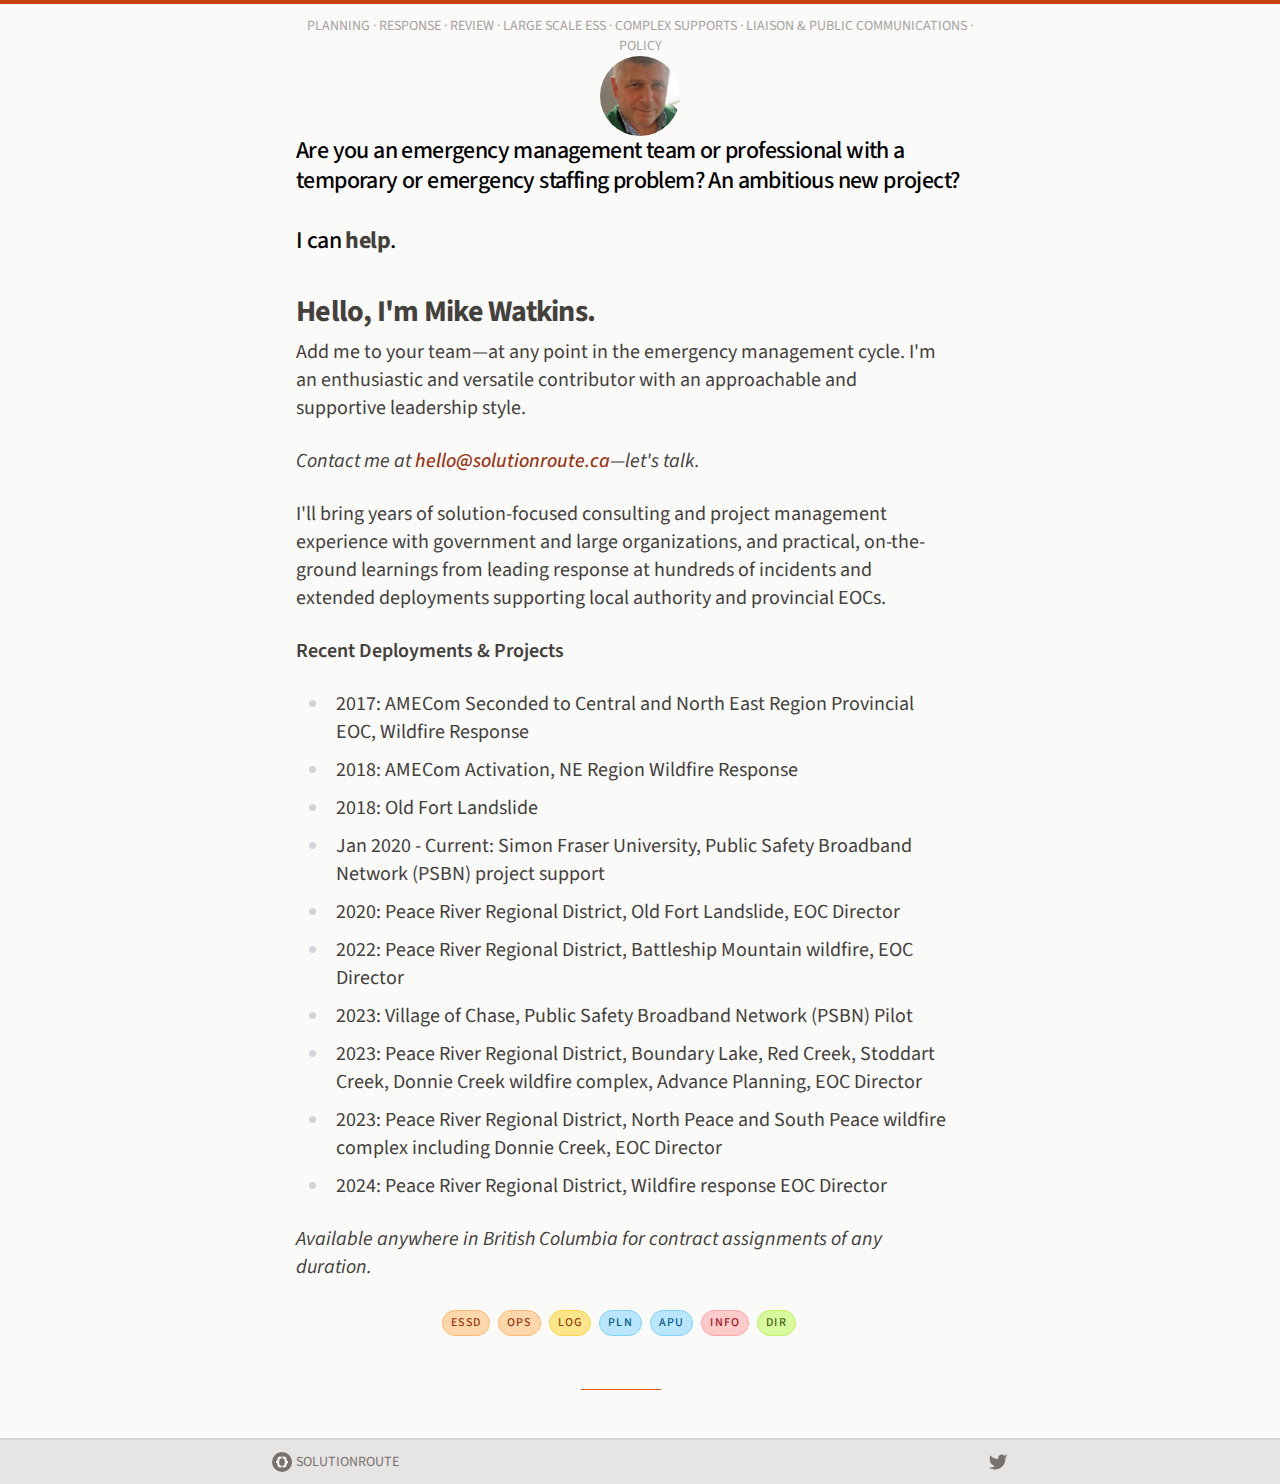
<file: index.html>
<!DOCTYPE html>

<html lang="en">

<head>
    <meta charset="UTF-8">
    <meta http-equiv="X-UA-Compatible" content="IE=edge">
    <meta name="viewport" content="width=device-width, initial-scale=1.0">
    <meta name="cf-2fa-verify" content="btg1748as15968sdfb9">
    <title>Mike Watkins | SOLUTIONROUTE</title>
    <link rel="preconnect" href="https://fonts.googleapis.com">
    <link href="/styles.css?v=12345" rel="stylesheet" />
    <link rel="preconnect" href="https://fonts.gstatic.com" crossorigin>
    <link rel="preload" as="style"
        href="https://fonts.googleapis.com/css2?family=Source%20Sans%20Pro:ital,wght@0,400;0,700;1,400;1,700&family=Source%20Serif%20Pro:ital,wght@0,400;0,700;1,400;1,700&display=swap">
    <link rel="stylesheet" media="print" onload="this.onload=null;this.removeAttribute('media');"
        href="https://fonts.googleapis.com/css2?family=Source%20Sans%20Pro:ital,wght@0,400;0,700;1,400;1,700&family=Source%20Serif%20Pro:ital,wght@0,400;0,700;1,400;1,700&display=swap">
    <noscript>
        <link rel="stylesheet"
            href="https://fonts.googleapis.com/css2?family=Source%20Sans%20Pro:ital,wght@0,400;0,700;1,400;1,700&family=Source%20Serif%20Pro:ital,wght@0,400;0,700;1,400;1,700&display=swap"
            type="text/css">
    </noscript>

</head>

<body class="bg-neutral-200">
    <header class="border-t-2 md:border-t-4 border-primary-700">
    </header>

    <div class="bg-neutral-50">
        <main class="max-w-3xl mx-auto px-2 md:px-4 bg-transparent">
            <section class="overflow-hidden">
                <div class="container px-6 mx-auto">

                    <p class="text-center text-sm uppercase tracking-wide text-neutral-400 mt-3">
                        planning &middot; response &middot; review &middot; large scale ess &middot; complex supports
                        &middot; liaison &amp; public communications &middot; policy
                    </p>
                    <span class="block py-8">
                        <a class="" href="mailto:hello@solutionroute.ca">
                            <img class="w-20 h-20 rounded-full mx-auto" src="/mike-greenvest-thumb.png"
                                alt="Mike Watkins">
                        </a>
                    </span>

                    <h1 class="text-2xl font-medium mb-2 leading-tight tracking-tight">Are you an emergency management
                        team or professional with
                        a temporary or emergency staffing problem? An ambitious new project?<br><br>I can <strong
                            class="text-neutral-700">help</strong>. <br><br></h1>
                    <div class="prose text-xl text-neutral-700">
                        <h2 class="text-2xl mb-2 sm:text-3xl">Hello, I'm Mike Watkins.</h2>
                        <p>
                            Add me to your team&mdash;at any point in the emergency
                            management cycle. I'm an enthusiastic and versatile contributor with an
                            approachable and supportive leadership style.
                        </p>

                        <p class="italic text-xl">Contact me at <a class="text-primary-800"
                                href="mailto:hello@solutionroute.ca">hello@solutionroute.ca</a>&mdash;let's&nbsp;talk.
                        </p>
                        <p>
                            I'll bring years of solution-focused consulting and project management experience with
                            government and large organizations, and practical, on-the-ground learnings from leading
                            response at
                            hundreds of incidents and extended deployments supporting local authority and provincial
                            EOCs.
                        </p>
                        <p><strong>Recent Deployments &amp; Projects</strong>
                        </p>
                        <ul>
                            <li>2017: AMECom Seconded to Central and North East Region Provincial EOC, Wildfire Response</li>
                            <li>2018: AMECom Activation, NE Region Wildfire Response</li>
                            <li>2018: Old Fort Landslide</li>
                            <li>Jan 2020 - Current: Simon Fraser University, Public Safety Broadband Network (PSBN)
                                project support
                            <li>2020: Peace River Regional District, Old Fort Landslide, EOC Director</li>
                            <li>2022: Peace River Regional District, Battleship Mountain wildfire, EOC
                                Director
                            <li>2023: Village of Chase, Public Safety Broadband Network (PSBN) Pilot
                            <li>2023: Peace River Regional District, Boundary Lake, Red Creek, Stoddart Creek,
                                Donnie Creek wildfire complex, Advance Planning, EOC Director
                            <li>2023: Peace River Regional District, North Peace and South Peace wildfire complex
                                including Donnie Creek, EOC Director
                            <li>2024: Peace River Regional District, Wildfire response EOC Director
                        </ul>

                        <p class="italic">Available anywhere in British Columbia for contract assignments of any
                            duration.</p>

                        <p class="text-center">
                            <span class="inline-flex text-xs font-medium uppercase p-1 tracking-widest 
                  rounded-full py-1 px-2
                  mr-1 
                  bg-orange-200 text-orange-800 border border-orange-300">ESSD</span>
                            <span class="inline-flex text-xs font-medium uppercase p-1 tracking-widest 
                  rounded-full py-1 px-2
                  mr-1 
                  bg-orange-200 text-orange-800 border border-orange-300">OPS</span>
                            <span class="inline-flex text-xs font-medium uppercase p-1 tracking-widest 
                  rounded-full py-1 px-2
                  mr-1 
                  bg-amber-200 text-amber-800 border border-amber-300">LOG</span>
                            <span class="inline-flex text-xs font-medium uppercase p-1 tracking-widest 
                  rounded-full py-1 px-2
                  mr-1 
                  bg-blue-200 text-blue-800 border border-blue-300">PLN</span>
                            <span class="inline-flex text-xs font-medium uppercase p-1 tracking-widest 
                  rounded-full py-1 px-2
                  mr-1 
                  bg-blue-200 text-blue-800 border border-blue-300">APU</span>
                            <span class="inline-flex text-xs font-medium uppercase p-1 tracking-widest 
                  rounded-full py-1 px-2
                  mr-1 
                  bg-red-200 text-red-800 border border-red-300">INFO</span>
                            <span class="inline-flex text-xs font-medium uppercase p-1 tracking-widest 
                  rounded-full py-1 px-2
                  mr-1 
                  bg-lime-200 text-lime-800 border border-lime-300">Dir</span>
                        </p>

                        <p class="border-b border-primary-600 w-20 mx-auto my-2">&nbsp;&nbsp;&nbsp;</p>
                    </div>


                </div>
            </section>

        </main>
        <footer class="mt-10 bg-neutral-200 border-t-2 border-neutral-300 ">
            <div class="max-w-3xl mx-auto py-3 px-2 md:px-4">
                <div class="flex items-center sm:flex-row flex-col text-sm text-neutral-500">

                    <a class="flex items-center md:justify-start justify-center" href="https://solutionroute.ca/">

                        <span class="w-5 h-5 text-neutral-50 p-1 bg-neutral-500 rounded-full">

                            <svg xmlns="http://www.w3.org/2000/svg" id="logoImage" aria-labelledby="logoTitle"
                                role="img" fill="currentColor" stroke-width="2.15" stroke="currentColor"
                                viewBox="0 0 24 24">
                                <title id="Title">SOLUTIONROUTE</title>
                                <path
                                    d="M23 10.826v2.349c-1.562 0-3 1.312-3 2.857 0 2.181 1.281 5.968-6 5.968v-2.002c4.917 0 3.966-1.6 3.966-3.967 0-2.094 1.211-3.5 2.278-4.031-1.067-.531-2.278-1.438-2.278-3.312 0-2.372.94-4.692-3.966-4.686v-2.002c7.285 0 6 4.506 6 6.688 0 1.544 1.438 2.138 3 2.138zm-19-2.138c0-2.182-1.285-6.688 6-6.688v2.002c-4.906-.007-3.966 2.313-3.966 4.686 0 1.875-1.211 2.781-2.278 3.312 1.067.531 2.278 1.938 2.278 4.031 0 2.367-.951 3.967 3.966 3.967v2.002c-7.281 0-6-3.787-6-5.969 0-1.545-1.438-2.857-3-2.857v-2.349c1.562.001 3-.593 3-2.137z" />
                            </svg>

                        </span>

                        <span id="logoTitle" class="pl-1">

                            SOLUTIONROUTE

                        </span>
                    </a>

                    <span class="inline-flex mt-3 sm:ml-auto sm:mt-0 space-x-3 justify-center sm:justify-start">

                        <a href="https://twitter.com/solutionroute">
                            <svg fill="currentColor" stroke-linecap="round" stroke-linejoin="round" stroke-width="2"
                                class="w-5 h-5" viewBox="0 0 24 24">
                                <path
                                    d="M23 3a10.9 10.9 0 01-3.14 1.53 4.48 4.48 0 00-7.86 3v1A10.66 10.66 0 013 4s-4 9 5 13a11.64 11.64 0 01-7 2c9 5 20 0 20-11.5a4.5 4.5 0 00-.08-.83A7.72 7.72 0 0023 3z">
                                </path>
                            </svg>
                        </a>


                    </span>
                </div>
            </div>
        </footer>
    </div>
</body>

</html>
</file>
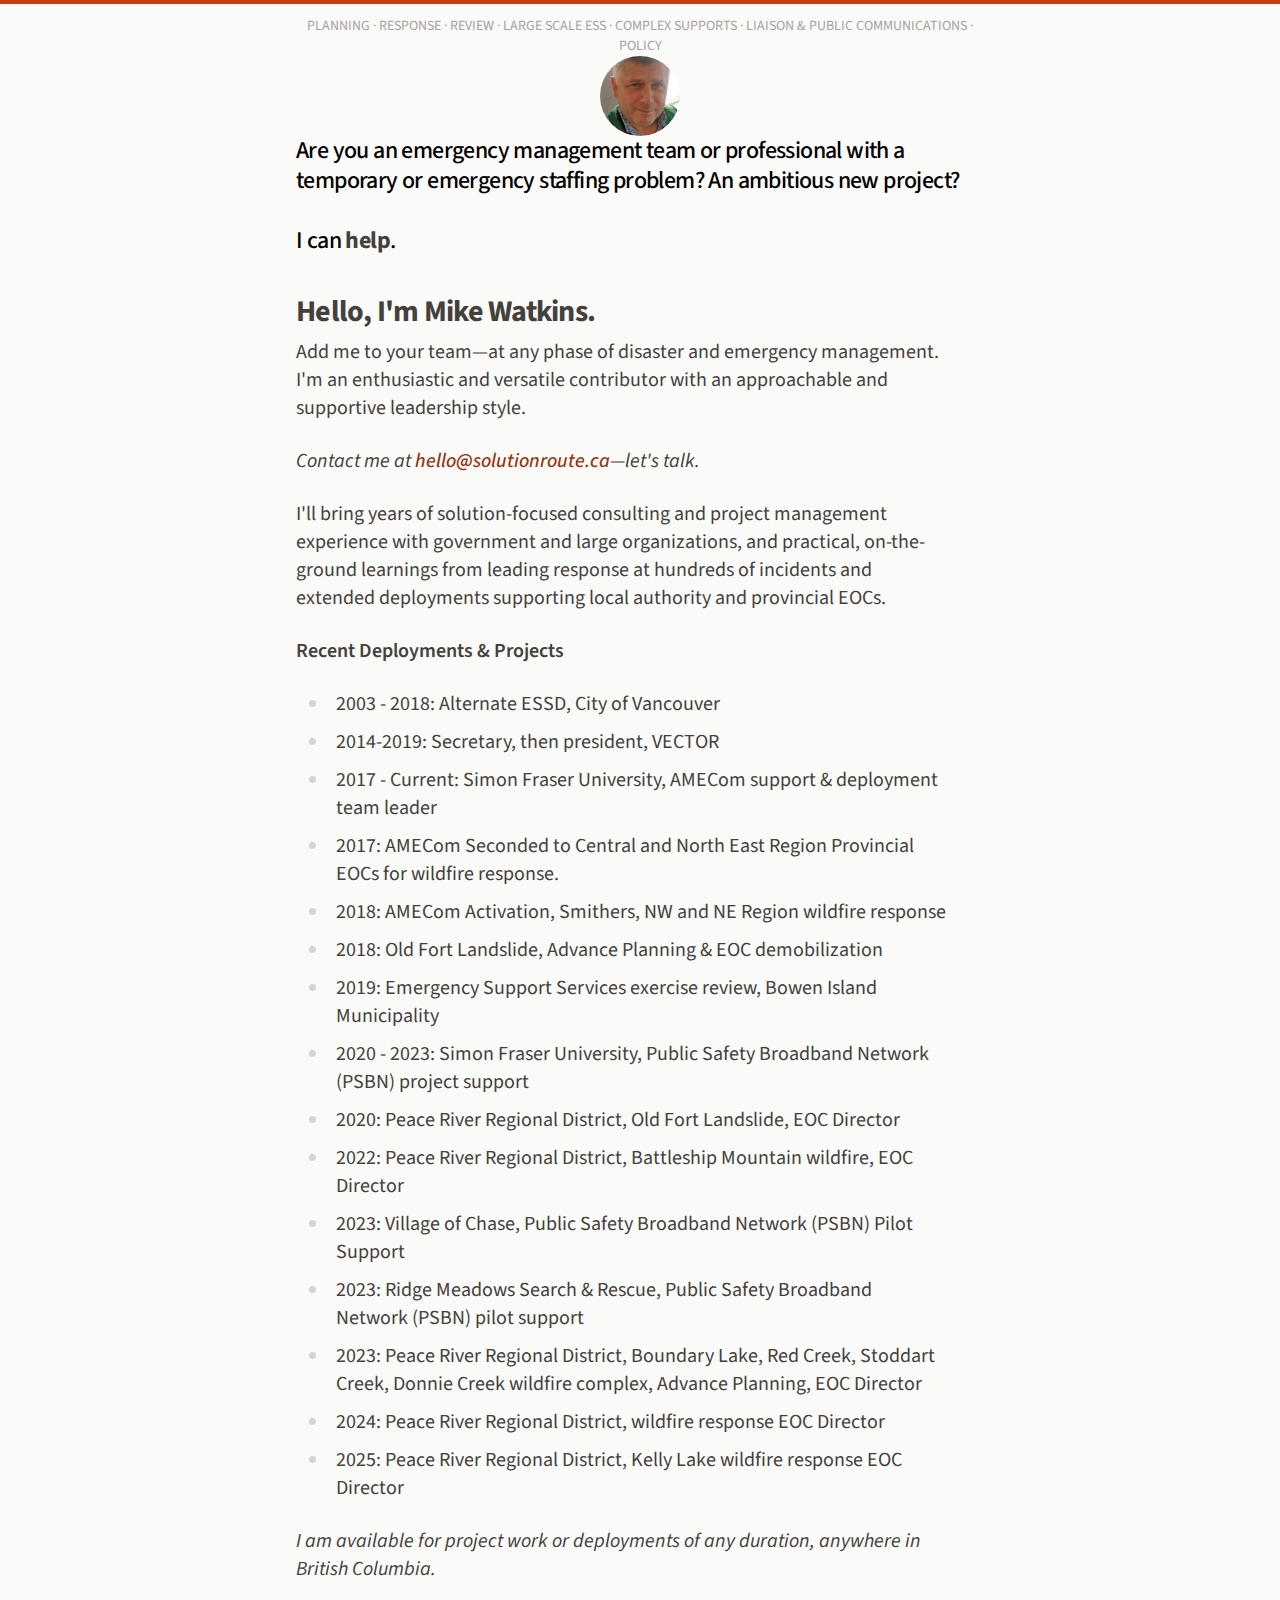
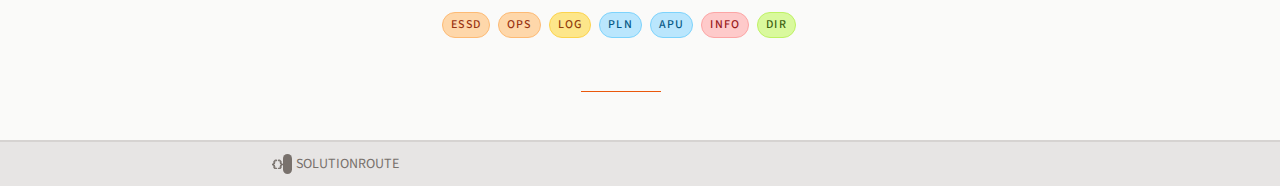
<file: hireme.html>
<!DOCTYPE html>

<html lang="en">

	<head>
		<meta charset="UTF-8">
		<meta http-equiv="X-UA-Compatible" content="IE=edge">
		<meta name="viewport" content="width=device-width, initial-scale=1.0">
		<meta name="cf-2fa-verify" content="btg1748as15968sdfb9">
		<title>Mike Watkins | SOLUTIONROUTE</title>
		<link rel="preconnect" href="https://fonts.googleapis.com">
		<link href="/styles.css?v=12345" rel="stylesheet">
		<link rel="preconnect" href="https://fonts.gstatic.com" crossorigin>
		<link rel="preload" as="style" href="https://fonts.googleapis.com/css2?family=Source%20Sans%20Pro:ital,wght@0,400;0,700;1,400;1,700&family=Source%20Serif%20Pro:ital,wght@0,400;0,700;1,400;1,700&display=swap">
		<link rel="stylesheet" media="print" onload="this.onload=null;this.removeAttribute('media');" href="https://fonts.googleapis.com/css2?family=Source%20Sans%20Pro:ital,wght@0,400;0,700;1,400;1,700&family=Source%20Serif%20Pro:ital,wght@0,400;0,700;1,400;1,700&display=swap">
		<noscript>
			<link rel="stylesheet"
			href="https://fonts.googleapis.com/css2?family=Source%20Sans%20Pro:ital,wght@0,400;0,700;1,400;1,700&family=Source%20Serif%20Pro:ital,wght@0,400;0,700;1,400;1,700&display=swap"
			type="text/css">
		</noscript>
	</head>

	<body class="bg-neutral-200">
		<header class="border-t-2 md:border-t-4 border-primary-700">
		</header>

		<div class="bg-neutral-50">
			<main class="max-w-3xl mx-auto px-2 md:px-4 bg-transparent">
				<section class="overflow-hidden">
					<div class="container px-6 mx-auto">

						<p class="text-center text-sm uppercase tracking-wide text-neutral-400 mt-3">
							planning &middot; response &middot; review &middot; large scale ess &middot; complex supports
							&middot; liaison &amp; public communications &middot; policy
						</p>
						<span class="block py-8">
							<a class="" href="mailto:hello@solutionroute.ca">
								<img class="w-20 h-20 rounded-full mx-auto" src="/mike-greenvest-thumb.png" alt="Mike Watkins">
							</a>
						</span>

						<h1 class="text-2xl font-medium mb-2 leading-tight tracking-tight">Are you an emergency management
							team or professional with
							a temporary or emergency staffing problem? An ambitious new project?<br><br>I can <strong class="text-neutral-700">help</strong>. <br><br></h1>
						<div class="prose text-xl text-neutral-700">
							<h2 class="text-2xl mb-2 sm:text-3xl">Hello, I'm Mike Watkins.</h2>
							<p>
								Add me to your team&mdash;at any phase of disaster and emergency
								management. I'm an enthusiastic and versatile contributor with an
								approachable and supportive leadership style.
							</p>

							<p class="italic text-xl">Contact me at <a class="text-primary-800" href="mailto:hello@solutionroute.ca">hello@solutionroute.ca</a>&mdash;let's&nbsp;talk.</p>
							<p>
								I'll bring years of solution-focused consulting and project
								management experience with government and large organizations,
								and practical, on-the-ground learnings from leading response at
								hundreds of incidents and extended deployments supporting local
								authority and provincial EOCs.
							</p>
							<p><strong>Recent Deployments &amp; Projects</strong></p>
							<ul>
								<li>2003 - 2018: Alternate ESSD, City of Vancouver</li>
								<li>2014-2019: Secretary, then president, VECTOR</li>
								<li>2017 - Current: Simon Fraser University, AMECom support & deployment team leader</li>
								<li>2017: AMECom Seconded to Central and North East Region Provincial EOCs for wildfire response.</li>
								<li>2018: AMECom Activation, Smithers, NW and NE Region wildfire response</li>
								<li>2018: Old Fort Landslide, Advance Planning & EOC demobilization</li>
								<li>2019: Emergency Support Services exercise review, Bowen Island Municipality</li>
								<li>2020 - 2023: Simon Fraser University, Public Safety Broadband Network (PSBN) project support</li>
								<li>2020: Peace River Regional District, Old Fort Landslide, EOC Director</li>
								<li>2022: Peace River Regional District, Battleship Mountain wildfire, EOC Director</li>
								<li>2023: Village of Chase, Public Safety Broadband Network (PSBN) Pilot Support</li>
								<li>2023: Ridge Meadows Search & Rescue, Public Safety Broadband Network (PSBN) pilot support</li>
								<li>2023: Peace River Regional District, Boundary Lake, Red Creek, Stoddart Creek, Donnie Creek wildfire
									complex, Advance Planning, EOC Director</li>
								<li>2024: Peace River Regional District, wildfire response EOC Director</li>
								<li>2025: Peace River Regional District, Kelly Lake wildfire response EOC Director</li>
							</ul>

							<p class="italic">I am available for project work or deployments of any duration, anywhere in British Columbia.</p>

							<p class="text-center">
								<span class="inline-flex text-xs font-medium uppercase p-1 tracking-widest 
                  rounded-full py-1 px-2
                  mr-1 
                  bg-orange-200 text-orange-800 border border-orange-300">ESSD</span>
								<span class="inline-flex text-xs font-medium uppercase p-1 tracking-widest 
                  rounded-full py-1 px-2
                  mr-1 
                  bg-orange-200 text-orange-800 border border-orange-300">OPS</span>
								<span class="inline-flex text-xs font-medium uppercase p-1 tracking-widest 
                  rounded-full py-1 px-2
                  mr-1 
                  bg-amber-200 text-amber-800 border border-amber-300">LOG</span>
								<span class="inline-flex text-xs font-medium uppercase p-1 tracking-widest 
                  rounded-full py-1 px-2
                  mr-1 
                  bg-blue-200 text-blue-800 border border-blue-300">PLN</span>
								<span class="inline-flex text-xs font-medium uppercase p-1 tracking-widest 
                  rounded-full py-1 px-2
                  mr-1 
                  bg-blue-200 text-blue-800 border border-blue-300">APU</span>
								<span class="inline-flex text-xs font-medium uppercase p-1 tracking-widest 
                  rounded-full py-1 px-2
                  mr-1 
                  bg-red-200 text-red-800 border border-red-300">INFO</span>
								<span class="inline-flex text-xs font-medium uppercase p-1 tracking-widest 
                  rounded-full py-1 px-2
                  mr-1 
                  bg-lime-200 text-lime-800 border border-lime-300">Dir</span>
							</p>

							<p class="border-b border-primary-600 w-20 mx-auto my-2">&nbsp;&nbsp;&nbsp;</p>
						</div>
					</div>
				</section>
			</main>
			<footer class="mt-10 bg-neutral-200 border-t-2 border-neutral-300 ">
				<div class="max-w-3xl mx-auto py-3 px-2 md:px-4">
					<div class="flex items-center sm:flex-row flex-col text-sm text-neutral-500">

						<a class="flex items-center md:justify-start justify-center" href="https://solutionroute.ca/">

							<svg xmlns="http://www.w3.org/2000/svg" id="logoImage" aria-labelledby="logoTitle" role="img" fill="currentColor" stroke-width="2.15" stroke="currentColor" viewBox="0 0 24 24">
								<title id="Title">SOLUTIONROUTE</title>
								<path d="M23 10.826v2.349c-1.562 0-3 1.312-3 2.857 0 2.181 1.281 5.968-6 5.968v-2.002c4.917 0 3.966-1.6 3.966-3.967 0-2.094 1.211-3.5 2.278-4.031-1.067-.531-2.278-1.438-2.278-3.312 0-2.372.94-4.692-3.966-4.686v-2.002c7.285 0 6 4.506 6 6.688 0 1.544 1.438 2.138 3 2.138zm-19-2.138c0-2.182-1.285-6.688 6-6.688v2.002c-4.906-.007-3.966 2.313-3.966 4.686 0 1.875-1.211 2.781-2.278 3.312 1.067.531 2.278 1.938 2.278 4.031 0 2.367-.951 3.967 3.966 3.967v2.002c-7.281 0-6-3.787-6-5.969 0-1.545-1.438-2.857-3-2.857v-2.349c1.562.001 3-.593 3-2.137z"/>
							</svg>

							<span class="w-5 h-5 text-neutral-50 p-1 bg-neutral-500 rounded-full">
							</span>

							<span id="logoTitle" class="pl-1">

								SOLUTIONROUTE
							</span>
						</a>

						<span class="inline-flex mt-3 sm:ml-auto sm:mt-0 space-x-3 justify-center sm:justify-start">
						</span>
					</div>
				</div>
			</footer>
		</div>
	</body>
</html>
</file>
<file: styles.css>
*,::before,::after{box-sizing:border-box;border-width:0;border-style:solid;border-color:initial}::before,::after{--tw-content:''}html{line-height:1.5;-webkit-text-size-adjust:100%;-moz-tab-size:4;tab-size:4;font-family:source sans pro,ui-sans-serif,system-ui,-apple-system,BlinkMacSystemFont,segoe ui,Roboto,helvetica neue,Arial,noto sans,sans-serif,apple color emoji,segoe ui emoji,segoe ui symbol,noto color emoji}body{margin:0;line-height:inherit}hr{height:0;color:inherit;border-top-width:1px}abbr[title]{text-decoration:underline dotted}h1,h2,h3,h4,h5,h6{font-size:inherit;font-weight:inherit}a{color:inherit;text-decoration:inherit}b,strong{font-weight:bolder}code,kbd,samp,pre{font-family:ui-monospace,SFMono-Regular,Menlo,Monaco,Consolas,liberation mono,courier new,monospace;font-size:1em}small{font-size:80%}sub,sup{font-size:75%;line-height:0;position:relative;vertical-align:baseline}sub{bottom:-.25em}sup{top:-.5em}table{text-indent:0;border-color:inherit;border-collapse:collapse}button,input,optgroup,select,textarea{font-family:inherit;font-size:100%;line-height:inherit;color:inherit;margin:0;padding:0}button,select{text-transform:none}button,[type=button],[type=reset],[type=submit]{-webkit-appearance:button;background-color:transparent;background-image:none}:-moz-focusring{outline:auto}:-moz-ui-invalid{box-shadow:none}progress{vertical-align:baseline}::-webkit-inner-spin-button,::-webkit-outer-spin-button{height:auto}[type=search]{-webkit-appearance:textfield;outline-offset:-2px}::-webkit-search-decoration{-webkit-appearance:none}::-webkit-file-upload-button{-webkit-appearance:button;font:inherit}summary{display:list-item}blockquote,dl,dd,h1,h2,h3,h4,h5,h6,hr,figure,p,pre{margin:0}fieldset{margin:0;padding:0}legend{padding:0}ol,ul{list-style:none;margin:0;padding:0}textarea{resize:vertical}input::placeholder,textarea::placeholder{opacity:1;color:#f87171}button,[role=button]{cursor:pointer}:disabled{cursor:default}img,svg,video,canvas,audio,iframe,embed,object{display:block;vertical-align:middle}img,video{max-width:100%;height:auto}[hidden]{display:none}.border-0,.border,.border-b,.border-b-2,.border-r-2,.border-t-2,.md\:border-t-4{--tw-border-opacity:1;border-color:rgb(254 202 202/var(--tw-border-opacity))}.shadow-md,.md\:shadow-none{--tw-ring-offset-shadow:0 0 #0000;--tw-ring-shadow:0 0 #0000;--tw-shadow:0 0 #0000;--tw-shadow-colored:0 0 #0000}.container{width:100%}@media(min-width:640px){.container{max-width:640px}}@media(min-width:768px){.container{max-width:768px}}@media(min-width:1024px){.container{max-width:1024px}}@media(min-width:1280px){.container{max-width:1280px}}@media(min-width:1536px){.container{max-width:1536px}}.prose{color:var(--tw-prose-body);max-width:65ch}.prose :where([class~=lead]):not(:where([class~=not-prose] *)){color:var(--tw-prose-lead);font-size:1.25em;line-height:1.6;margin-top:1.2em;margin-bottom:1.2em}.prose :where(a):not(:where([class~=not-prose] *)){color:var(--tw-prose-links);text-decoration:underline;font-weight:500}.prose :where(strong):not(:where([class~=not-prose] *)){color:var(--tw-prose-bold);font-weight:600}.prose :where(ol):not(:where([class~=not-prose] *)){list-style-type:decimal;padding-left:1.625em}.prose :where(ol[type=A]):not(:where([class~=not-prose] *)){list-style-type:upper-alpha}.prose :where(ol[type=a]):not(:where([class~=not-prose] *)){list-style-type:lower-alpha}.prose :where(ol[type=As]):not(:where([class~=not-prose] *)){list-style-type:upper-alpha}.prose :where(ol[type=as]):not(:where([class~=not-prose] *)){list-style-type:lower-alpha}.prose :where(ol[type=I]):not(:where([class~=not-prose] *)){list-style-type:upper-roman}.prose :where(ol[type=i]):not(:where([class~=not-prose] *)){list-style-type:lower-roman}.prose :where(ol[type=Is]):not(:where([class~=not-prose] *)){list-style-type:upper-roman}.prose :where(ol[type=is]):not(:where([class~=not-prose] *)){list-style-type:lower-roman}.prose :where(ol[type="1"]):not(:where([class~=not-prose] *)){list-style-type:decimal}.prose :where(ul):not(:where([class~=not-prose] *)){list-style-type:disc;padding-left:1.625em}.prose :where(ol>li):not(:where([class~=not-prose] *))::marker{font-weight:400;color:var(--tw-prose-counters)}.prose :where(ul>li):not(:where([class~=not-prose] *))::marker{color:var(--tw-prose-bullets)}.prose :where(hr):not(:where([class~=not-prose] *)){border-color:var(--tw-prose-hr);border-top-width:1px;margin-top:3em;margin-bottom:3em}.prose :where(blockquote):not(:where([class~=not-prose] *)){font-weight:500;font-style:italic;color:var(--tw-prose-quotes);border-left-width:.25rem;border-left-color:var(--tw-prose-quote-borders);quotes:"\201C""\201D""\2018""\2019";margin-top:1.6em;margin-bottom:1.6em;padding-left:1em}.prose :where(blockquote p:first-of-type):not(:where([class~=not-prose] *))::before{content:open-quote}.prose :where(blockquote p:last-of-type):not(:where([class~=not-prose] *))::after{content:close-quote}.prose :where(h1):not(:where([class~=not-prose] *)){color:var(--tw-prose-headings);font-weight:800;font-size:2.25em;margin-top:0;margin-bottom:.8888889em;line-height:1.1111111}.prose :where(h1 strong):not(:where([class~=not-prose] *)){font-weight:900}.prose :where(h2):not(:where([class~=not-prose] *)){color:var(--tw-prose-headings);font-weight:700;font-size:1.5em;margin-top:2em;margin-bottom:1em;line-height:1.3333333}.prose :where(h2 strong):not(:where([class~=not-prose] *)){font-weight:800}.prose :where(h3):not(:where([class~=not-prose] *)){color:var(--tw-prose-headings);font-weight:600;font-size:1.25em;margin-top:1.6em;margin-bottom:.6em;line-height:1.6}.prose :where(h3 strong):not(:where([class~=not-prose] *)){font-weight:700}.prose :where(h4):not(:where([class~=not-prose] *)){color:var(--tw-prose-headings);font-weight:600;margin-top:1.5em;margin-bottom:.5em;line-height:1.5}.prose :where(h4 strong):not(:where([class~=not-prose] *)){font-weight:700}.prose :where(figure>*):not(:where([class~=not-prose] *)){margin-top:0;margin-bottom:0}.prose :where(figcaption):not(:where([class~=not-prose] *)){color:var(--tw-prose-captions);font-size:.875em;line-height:1.4285714;margin-top:.8571429em}.prose :where(code):not(:where([class~=not-prose] *)){color:var(--tw-prose-code);font-weight:600;font-size:.875em}.prose :where(code):not(:where([class~=not-prose] *))::before{content:"`"}.prose :where(code):not(:where([class~=not-prose] *))::after{content:"`"}.prose :where(a code):not(:where([class~=not-prose] *)){color:var(--tw-prose-links)}.prose :where(pre):not(:where([class~=not-prose] *)){color:var(--tw-prose-pre-code);background-color:var(--tw-prose-pre-bg);overflow-x:auto;font-weight:400;font-size:.875em;line-height:1.7142857;margin-top:1.7142857em;margin-bottom:1.7142857em;border-radius:.375rem;padding-top:.8571429em;padding-right:1.1428571em;padding-bottom:.8571429em;padding-left:1.1428571em}.prose :where(pre code):not(:where([class~=not-prose] *)){background-color:transparent;border-width:0;border-radius:0;padding:0;font-weight:inherit;color:inherit;font-size:inherit;font-family:inherit;line-height:inherit}.prose :where(pre code):not(:where([class~=not-prose] *))::before{content:none}.prose :where(pre code):not(:where([class~=not-prose] *))::after{content:none}.prose :where(table):not(:where([class~=not-prose] *)){width:100%;table-layout:auto;text-align:left;margin-top:2em;margin-bottom:2em;font-size:.875em;line-height:1.7142857}.prose :where(thead):not(:where([class~=not-prose] *)){border-bottom-width:1px;border-bottom-color:var(--tw-prose-th-borders)}.prose :where(thead th):not(:where([class~=not-prose] *)){color:var(--tw-prose-headings);font-weight:600;vertical-align:bottom;padding-right:.5714286em;padding-bottom:.5714286em;padding-left:.5714286em}.prose :where(tbody tr):not(:where([class~=not-prose] *)){border-bottom-width:1px;border-bottom-color:var(--tw-prose-td-borders)}.prose :where(tbody tr:last-child):not(:where([class~=not-prose] *)){border-bottom-width:0}.prose :where(tbody td):not(:where([class~=not-prose] *)){vertical-align:baseline;padding-top:.5714286em;padding-right:.5714286em;padding-bottom:.5714286em;padding-left:.5714286em}.prose{--tw-prose-body:#374151;--tw-prose-headings:#111827;--tw-prose-lead:#4b5563;--tw-prose-links:#111827;--tw-prose-bold:#111827;--tw-prose-counters:#6b7280;--tw-prose-bullets:#d1d5db;--tw-prose-hr:#e5e7eb;--tw-prose-quotes:#111827;--tw-prose-quote-borders:#e5e7eb;--tw-prose-captions:#6b7280;--tw-prose-code:#111827;--tw-prose-pre-code:#e5e7eb;--tw-prose-pre-bg:#1f2937;--tw-prose-th-borders:#d1d5db;--tw-prose-td-borders:#e5e7eb;--tw-prose-invert-body:#d1d5db;--tw-prose-invert-headings:#fff;--tw-prose-invert-lead:#9ca3af;--tw-prose-invert-links:#fff;--tw-prose-invert-bold:#fff;--tw-prose-invert-counters:#9ca3af;--tw-prose-invert-bullets:#4b5563;--tw-prose-invert-hr:#374151;--tw-prose-invert-quotes:#f3f4f6;--tw-prose-invert-quote-borders:#374151;--tw-prose-invert-captions:#9ca3af;--tw-prose-invert-code:#fff;--tw-prose-invert-pre-code:#d1d5db;--tw-prose-invert-pre-bg:rgb(0 0 0 / 50%);--tw-prose-invert-th-borders:#4b5563;--tw-prose-invert-td-borders:#374151;font-size:1rem;line-height:1.75}.prose :where(p):not(:where([class~=not-prose] *)){margin-top:1.25em;margin-bottom:1.25em}.prose :where(img):not(:where([class~=not-prose] *)){margin-top:2em;margin-bottom:2em}.prose :where(video):not(:where([class~=not-prose] *)){margin-top:2em;margin-bottom:2em}.prose :where(figure):not(:where([class~=not-prose] *)){margin-top:2em;margin-bottom:2em}.prose :where(h2 code):not(:where([class~=not-prose] *)){font-size:.875em}.prose :where(h3 code):not(:where([class~=not-prose] *)){font-size:.9em}.prose :where(li):not(:where([class~=not-prose] *)){margin-top:.5em;margin-bottom:.5em}.prose :where(ol>li):not(:where([class~=not-prose] *)){padding-left:.375em}.prose :where(ul>li):not(:where([class~=not-prose] *)){padding-left:.375em}.prose>:where(ul>li p):not(:where([class~=not-prose] *)){margin-top:.75em;margin-bottom:.75em}.prose>:where(ul>li>*:first-child):not(:where([class~=not-prose] *)){margin-top:1.25em}.prose>:where(ul>li>*:last-child):not(:where([class~=not-prose] *)){margin-bottom:1.25em}.prose>:where(ol>li>*:first-child):not(:where([class~=not-prose] *)){margin-top:1.25em}.prose>:where(ol>li>*:last-child):not(:where([class~=not-prose] *)){margin-bottom:1.25em}.prose :where(ul ul,ul ol,ol ul,ol ol):not(:where([class~=not-prose] *)){margin-top:.75em;margin-bottom:.75em}.prose :where(hr+*):not(:where([class~=not-prose] *)){margin-top:0}.prose :where(h2+*):not(:where([class~=not-prose] *)){margin-top:0}.prose :where(h3+*):not(:where([class~=not-prose] *)){margin-top:0}.prose :where(h4+*):not(:where([class~=not-prose] *)){margin-top:0}.prose :where(thead th:first-child):not(:where([class~=not-prose] *)){padding-left:0}.prose :where(thead th:last-child):not(:where([class~=not-prose] *)){padding-right:0}.prose :where(tbody td:first-child):not(:where([class~=not-prose] *)){padding-left:0}.prose :where(tbody td:last-child):not(:where([class~=not-prose] *)){padding-right:0}.prose>:where(:first-child):not(:where([class~=not-prose] *)){margin-top:0}.prose>:where(:last-child):not(:where([class~=not-prose] *)){margin-bottom:0}.prose-lg{font-size:1.125rem;line-height:1.7777778}.prose-lg :where(p):not(:where([class~=not-prose] *)){margin-top:1.3333333em;margin-bottom:1.3333333em}.prose-lg :where([class~=lead]):not(:where([class~=not-prose] *)){font-size:1.2222222em;line-height:1.4545455;margin-top:1.0909091em;margin-bottom:1.0909091em}.prose-lg :where(blockquote):not(:where([class~=not-prose] *)){margin-top:1.6666667em;margin-bottom:1.6666667em;padding-left:1em}.prose-lg :where(h1):not(:where([class~=not-prose] *)){font-size:2.6666667em;margin-top:0;margin-bottom:.8333333em;line-height:1}.prose-lg :where(h2):not(:where([class~=not-prose] *)){font-size:1.6666667em;margin-top:1.8666667em;margin-bottom:1.0666667em;line-height:1.3333333}.prose-lg :where(h3):not(:where([class~=not-prose] *)){font-size:1.3333333em;margin-top:1.6666667em;margin-bottom:.6666667em;line-height:1.5}.prose-lg :where(h4):not(:where([class~=not-prose] *)){margin-top:1.7777778em;margin-bottom:.4444444em;line-height:1.5555556}.prose-lg :where(img):not(:where([class~=not-prose] *)){margin-top:1.7777778em;margin-bottom:1.7777778em}.prose-lg :where(video):not(:where([class~=not-prose] *)){margin-top:1.7777778em;margin-bottom:1.7777778em}.prose-lg :where(figure):not(:where([class~=not-prose] *)){margin-top:1.7777778em;margin-bottom:1.7777778em}.prose-lg :where(figure>*):not(:where([class~=not-prose] *)){margin-top:0;margin-bottom:0}.prose-lg :where(figcaption):not(:where([class~=not-prose] *)){font-size:.8888889em;line-height:1.5;margin-top:1em}.prose-lg :where(code):not(:where([class~=not-prose] *)){font-size:.8888889em}.prose-lg :where(h2 code):not(:where([class~=not-prose] *)){font-size:.8666667em}.prose-lg :where(h3 code):not(:where([class~=not-prose] *)){font-size:.875em}.prose-lg :where(pre):not(:where([class~=not-prose] *)){font-size:.8888889em;line-height:1.75;margin-top:2em;margin-bottom:2em;border-radius:.375rem;padding-top:1em;padding-right:1.5em;padding-bottom:1em;padding-left:1.5em}.prose-lg :where(ol):not(:where([class~=not-prose] *)){padding-left:1.5555556em}.prose-lg :where(ul):not(:where([class~=not-prose] *)){padding-left:1.5555556em}.prose-lg :where(li):not(:where([class~=not-prose] *)){margin-top:.6666667em;margin-bottom:.6666667em}.prose-lg :where(ol>li):not(:where([class~=not-prose] *)){padding-left:.4444444em}.prose-lg :where(ul>li):not(:where([class~=not-prose] *)){padding-left:.4444444em}.prose-lg>:where(ul>li p):not(:where([class~=not-prose] *)){margin-top:.8888889em;margin-bottom:.8888889em}.prose-lg>:where(ul>li>*:first-child):not(:where([class~=not-prose] *)){margin-top:1.3333333em}.prose-lg>:where(ul>li>*:last-child):not(:where([class~=not-prose] *)){margin-bottom:1.3333333em}.prose-lg>:where(ol>li>*:first-child):not(:where([class~=not-prose] *)){margin-top:1.3333333em}.prose-lg>:where(ol>li>*:last-child):not(:where([class~=not-prose] *)){margin-bottom:1.3333333em}.prose-lg :where(ul ul,ul ol,ol ul,ol ol):not(:where([class~=not-prose] *)){margin-top:.8888889em;margin-bottom:.8888889em}.prose-lg :where(hr):not(:where([class~=not-prose] *)){margin-top:3.1111111em;margin-bottom:3.1111111em}.prose-lg :where(hr+*):not(:where([class~=not-prose] *)){margin-top:0}.prose-lg :where(h2+*):not(:where([class~=not-prose] *)){margin-top:0}.prose-lg :where(h3+*):not(:where([class~=not-prose] *)){margin-top:0}.prose-lg :where(h4+*):not(:where([class~=not-prose] *)){margin-top:0}.prose-lg :where(table):not(:where([class~=not-prose] *)){font-size:.8888889em;line-height:1.5}.prose-lg :where(thead th):not(:where([class~=not-prose] *)){padding-right:.75em;padding-bottom:.75em;padding-left:.75em}.prose-lg :where(thead th:first-child):not(:where([class~=not-prose] *)){padding-left:0}.prose-lg :where(thead th:last-child):not(:where([class~=not-prose] *)){padding-right:0}.prose-lg :where(tbody td):not(:where([class~=not-prose] *)){padding-top:.75em;padding-right:.75em;padding-bottom:.75em;padding-left:.75em}.prose-lg :where(tbody td:first-child):not(:where([class~=not-prose] *)){padding-left:0}.prose-lg :where(tbody td:last-child):not(:where([class~=not-prose] *)){padding-right:0}.prose-lg>:where(:first-child):not(:where([class~=not-prose] *)){margin-top:0}.prose-lg>:where(:last-child):not(:where([class~=not-prose] *)){margin-bottom:0}.prose-yellow{--tw-prose-links:#ca8a04;--tw-prose-invert-links:#eab308}.fixed{position:fixed!important}.-top-12{top:-3rem!important}.left-1\/2{left:50%!important}.z-50{z-index:50!important}.-m-12{margin:-3rem!important}.mx-auto{margin-left:auto!important;margin-right:auto!important}.my-2{margin-top:.5rem!important;margin-bottom:.5rem!important}.my-3{margin-top:.75rem!important;margin-bottom:.75rem!important}.-mx-2{margin-left:-.5rem!important;margin-right:-.5rem!important}.mt-10{margin-top:2.5rem!important}.mb-2{margin-bottom:.5rem!important}.mr-1{margin-right:.25rem!important}.mt-4{margin-top:1rem!important}.mb-4{margin-bottom:1rem!important}.mb-8{margin-bottom:2rem!important}.mt-auto{margin-top:auto!important}.ml-2{margin-left:.5rem!important}.mr-3{margin-right:.75rem!important}.ml-auto{margin-left:auto!important}.mt-0\.5{margin-top:.125rem!important}.mt-0{margin-top:0!important}.mb-10{margin-bottom:2.5rem!important}.-ml-2{margin-left:-.5rem!important}.mt-1{margin-top:.25rem!important}.mt-12{margin-top:3rem!important}.mr-8{margin-right:2rem!important}.mt-3{margin-top:.75rem!important}.ml-1{margin-left:.25rem!important}.block{display:block!important}.inline-block{display:inline-block!important}.flex{display:flex!important}.inline-flex{display:inline-flex!important}.hidden{display:none!important}.h-20{height:5rem!important}.h-4{height:1rem!important}.h-12{height:3rem!important}.h-screen{height:100vh!important}.h-8{height:2rem!important}.h-5{height:1.25rem!important}.min-h-screen{min-height:100vh!important}.w-20{width:5rem!important}.w-full{width:100%!important}.w-4{width:1rem!important}.w-12{width:3rem!important}.w-screen{width:100vw!important}.w-8{width:2rem!important}.w-5{width:1.25rem!important}.w-6{width:1.5rem!important}.max-w-3xl{max-width:48rem!important}.max-w-none{max-width:none!important}.flex-shrink-0{flex-shrink:0!important}.flex-grow{flex-grow:1!important}.flex-col{flex-direction:column!important}.flex-wrap{flex-wrap:wrap!important}.items-start{align-items:flex-start!important}.items-center{align-items:center!important}.justify-center{justify-content:center!important}.justify-between{justify-content:space-between!important}.space-x-3>:not([hidden])~:not([hidden]){--tw-space-x-reverse:0 !important;margin-right:calc(.75rem * var(--tw-space-x-reverse))!important;margin-left:calc(.75rem * calc(1 - var(--tw-space-x-reverse)))!important}.overflow-hidden{overflow:hidden!important}.rounded{border-radius:.25rem!important}.rounded-full{border-radius:9999px!important}.border-0{border-width:0!important}.border{border-width:1px!important}.border-b{border-bottom-width:1px!important}.border-b-2{border-bottom-width:2px!important}.border-r-2{border-right-width:2px!important}.border-t-2{border-top-width:2px!important}.border-orange-300{--tw-border-opacity:1 !important;border-color:rgb(253 186 116/var(--tw-border-opacity))!important}.border-amber-300{--tw-border-opacity:1 !important;border-color:rgb(252 211 77/var(--tw-border-opacity))!important}.border-blue-300{--tw-border-opacity:1 !important;border-color:rgb(125 211 252/var(--tw-border-opacity))!important}.border-red-300{--tw-border-opacity:1 !important;border-color:rgb(252 165 165/var(--tw-border-opacity))!important}.border-lime-300{--tw-border-opacity:1 !important;border-color:rgb(190 242 100/var(--tw-border-opacity))!important}.border-primary-600{--tw-border-opacity:1 !important;border-color:rgb(234 88 12/var(--tw-border-opacity))!important}.border-gray-100{--tw-border-opacity:1 !important;border-color:rgb(254 226 226/var(--tw-border-opacity))!important}.border-gray-200{--tw-border-opacity:1 !important;border-color:rgb(254 202 202/var(--tw-border-opacity))!important}.border-primary-700{--tw-border-opacity:1 !important;border-color:rgb(194 65 12/var(--tw-border-opacity))!important}.border-neutral-300{--tw-border-opacity:1 !important;border-color:rgb(214 211 209/var(--tw-border-opacity))!important}.border-secondary-300{--tw-border-opacity:1 !important;border-color:rgb(190 242 100/var(--tw-border-opacity))!important}.bg-primary-500{--tw-bg-opacity:1 !important;background-color:rgb(249 115 22/var(--tw-bg-opacity))!important}.bg-orange-200{--tw-bg-opacity:1 !important;background-color:rgb(254 215 170/var(--tw-bg-opacity))!important}.bg-amber-200{--tw-bg-opacity:1 !important;background-color:rgb(253 230 138/var(--tw-bg-opacity))!important}.bg-blue-200{--tw-bg-opacity:1 !important;background-color:rgb(186 230 253/var(--tw-bg-opacity))!important}.bg-red-200{--tw-bg-opacity:1 !important;background-color:rgb(254 202 202/var(--tw-bg-opacity))!important}.bg-lime-200{--tw-bg-opacity:1 !important;background-color:rgb(217 249 157/var(--tw-bg-opacity))!important}.bg-secondary-700{--tw-bg-opacity:1 !important;background-color:rgb(77 124 15/var(--tw-bg-opacity))!important}.bg-red-100{--tw-bg-opacity:1 !important;background-color:rgb(254 226 226/var(--tw-bg-opacity))!important}.bg-green-100{--tw-bg-opacity:1 !important;background-color:rgb(236 252 203/var(--tw-bg-opacity))!important}.bg-blue-100{--tw-bg-opacity:1 !important;background-color:rgb(224 242 254/var(--tw-bg-opacity))!important}.bg-neutral-200{--tw-bg-opacity:1 !important;background-color:rgb(231 229 228/var(--tw-bg-opacity))!important}.bg-neutral-50{--tw-bg-opacity:1 !important;background-color:rgb(250 250 249/var(--tw-bg-opacity))!important}.bg-transparent{background-color:transparent!important}.bg-secondary-100{--tw-bg-opacity:1 !important;background-color:rgb(236 252 203/var(--tw-bg-opacity))!important}.bg-gray-200{--tw-bg-opacity:1 !important;background-color:rgb(254 202 202/var(--tw-bg-opacity))!important}.bg-neutral-500{--tw-bg-opacity:1 !important;background-color:rgb(120 113 108/var(--tw-bg-opacity))!important}.bg-primary-700{--tw-bg-opacity:1 !important;background-color:rgb(194 65 12/var(--tw-bg-opacity))!important}.object-cover{object-fit:cover!important}.object-center{object-position:center!important}.p-1{padding:.25rem!important}.p-12{padding:3rem!important}.px-5{padding-left:1.25rem!important;padding-right:1.25rem!important}.py-24{padding-top:6rem!important;padding-bottom:6rem!important}.py-2{padding-top:.5rem!important;padding-bottom:.5rem!important}.px-8{padding-left:2rem!important;padding-right:2rem!important}.px-6{padding-left:1.5rem!important;padding-right:1.5rem!important}.py-1{padding-top:.25rem!important;padding-bottom:.25rem!important}.px-2{padding-left:.5rem!important;padding-right:.5rem!important}.px-10{padding-left:2.5rem!important;padding-right:2.5rem!important}.px-4{padding-left:1rem!important;padding-right:1rem!important}.py-3{padding-top:.75rem!important;padding-bottom:.75rem!important}.pb-4{padding-bottom:1rem!important}.pr-3{padding-right:.75rem!important}.pl-4{padding-left:1rem!important}.pl-1{padding-left:.25rem!important}.text-center{text-align:center!important}.font-sans{font-family:source sans pro,ui-sans-serif,system-ui,-apple-system,BlinkMacSystemFont,segoe ui,Roboto,helvetica neue,Arial,noto sans,sans-serif,apple color emoji,segoe ui emoji,segoe ui symbol,noto color emoji!important}.font-serif{font-family:source serif pro,ui-serif,Georgia,Cambria,times new roman,Times,serif!important}.text-2xl{font-size:1.5rem!important;line-height:2rem!important}.text-lg{font-size:1.125rem!important;line-height:1.75rem!important}.text-xl{font-size:1.25rem!important;line-height:1.75rem!important}.text-xs{font-size:.75rem!important;line-height:1rem!important}.text-sm{font-size:.875rem!important;line-height:1.25rem!important}.text-3xl{font-size:1.875rem!important;line-height:2.25rem!important}.text-base{font-size:1rem!important;line-height:1.5rem!important}.font-medium{font-weight:500!important}.font-semibold{font-weight:600!important}.font-bold{font-weight:700!important}.uppercase{text-transform:uppercase!important}.italic{font-style:italic!important}.leading-tight{line-height:1.25!important}.leading-relaxed{line-height:1.625!important}.leading-none{line-height:1!important}.leading-normal{line-height:1.5!important}.tracking-tight{letter-spacing:-.025em!important}.tracking-widest{letter-spacing:.1em!important}.text-gray-600{--tw-text-opacity:1 !important;color:rgb(220 38 38/var(--tw-text-opacity))!important}.text-gray-900{--tw-text-opacity:1 !important;color:rgb(127 29 29/var(--tw-text-opacity))!important}.text-white{--tw-text-opacity:1 !important;color:rgb(255 255 255/var(--tw-text-opacity))!important}.text-neutral-700{--tw-text-opacity:1 !important;color:rgb(68 64 60/var(--tw-text-opacity))!important}.text-primary-800{--tw-text-opacity:1 !important;color:rgb(154 52 18/var(--tw-text-opacity))!important}.text-neutral-500{--tw-text-opacity:1 !important;color:rgb(120 113 108/var(--tw-text-opacity))!important}.text-orange-800{--tw-text-opacity:1 !important;color:rgb(154 52 18/var(--tw-text-opacity))!important}.text-amber-800{--tw-text-opacity:1 !important;color:rgb(146 64 14/var(--tw-text-opacity))!important}.text-blue-800{--tw-text-opacity:1 !important;color:rgb(7 89 133/var(--tw-text-opacity))!important}.text-red-800{--tw-text-opacity:1 !important;color:rgb(153 27 27/var(--tw-text-opacity))!important}.text-lime-800{--tw-text-opacity:1 !important;color:rgb(63 98 18/var(--tw-text-opacity))!important}.text-neutral-600{--tw-text-opacity:1 !important;color:rgb(87 83 78/var(--tw-text-opacity))!important}.text-primary-600{--tw-text-opacity:1 !important;color:rgb(234 88 12/var(--tw-text-opacity))!important}.text-neutral-400{--tw-text-opacity:1 !important;color:rgb(168 162 158/var(--tw-text-opacity))!important}.text-gray-400{--tw-text-opacity:1 !important;color:rgb(248 113 113/var(--tw-text-opacity))!important}.text-secondary-800{--tw-text-opacity:1 !important;color:rgb(63 98 18/var(--tw-text-opacity))!important}.text-primary-700{--tw-text-opacity:1 !important;color:rgb(194 65 12/var(--tw-text-opacity))!important}.text-gray-700{--tw-text-opacity:1 !important;color:rgb(185 28 28/var(--tw-text-opacity))!important}.text-neutral-50{--tw-text-opacity:1 !important;color:rgb(250 250 249/var(--tw-text-opacity))!important}.shadow-md{--tw-shadow:0 4px 6px -1px rgb(0 0 0 / 0.1), 0 2px 4px -2px rgb(0 0 0 / 0.1) !important;--tw-shadow-colored:0 4px 6px -1px var(--tw-shadow-color), 0 2px 4px -2px var(--tw-shadow-color) !important;box-shadow:var(--tw-ring-offset-shadow,0 0 #0000),var(--tw-ring-shadow,0 0 #0000),var(--tw-shadow)!important}.hover\:bg-indigo-600:hover{--tw-bg-opacity:1 !important;background-color:rgb(79 70 229/var(--tw-bg-opacity))!important}.hover\:text-primary-700:hover{--tw-text-opacity:1 !important;color:rgb(194 65 12/var(--tw-text-opacity))!important}.focus\:text-primary-700:focus{--tw-text-opacity:1 !important;color:rgb(194 65 12/var(--tw-text-opacity))!important}.focus\:outline-none:focus{outline:2px solid transparent!important;outline-offset:2px!important}@media(min-width:640px){.sm\:visible{visibility:visible!important}.sm\:mt-0{margin-top:0!important}.sm\:ml-auto{margin-left:auto!important}.sm\:block{display:block!important}.sm\:grid{display:grid!important}.sm\:hidden{display:none!important}.sm\:grid-cols-2{grid-template-columns:repeat(2,minmax(0,1fr))!important}.sm\:flex-row{flex-direction:row!important}.sm\:items-center{align-items:center!important}.sm\:justify-start{justify-content:flex-start!important}.sm\:bg-red-200{--tw-bg-opacity:1 !important;background-color:rgb(254 202 202/var(--tw-bg-opacity))!important}.sm\:pr-16{padding-right:4rem!important}.sm\:pl-1{padding-left:.25rem!important}.sm\:text-right{text-align:right!important}.sm\:text-3xl{font-size:1.875rem!important;line-height:2.25rem!important}}@media(min-width:768px){.md\:prose-xl{font-size:1.25rem;line-height:1.8}.md\:prose-xl :where(p):not(:where([class~=not-prose] *)){margin-top:1.2em;margin-bottom:1.2em}.md\:prose-xl :where([class~=lead]):not(:where([class~=not-prose] *)){font-size:1.2em;line-height:1.5;margin-top:1em;margin-bottom:1em}.md\:prose-xl :where(blockquote):not(:where([class~=not-prose] *)){margin-top:1.6em;margin-bottom:1.6em;padding-left:1.0666667em}.md\:prose-xl :where(h1):not(:where([class~=not-prose] *)){font-size:2.8em;margin-top:0;margin-bottom:.8571429em;line-height:1}.md\:prose-xl :where(h2):not(:where([class~=not-prose] *)){font-size:1.8em;margin-top:1.5555556em;margin-bottom:.8888889em;line-height:1.1111111}.md\:prose-xl :where(h3):not(:where([class~=not-prose] *)){font-size:1.5em;margin-top:1.6em;margin-bottom:.6666667em;line-height:1.3333333}.md\:prose-xl :where(h4):not(:where([class~=not-prose] *)){margin-top:1.8em;margin-bottom:.6em;line-height:1.6}.md\:prose-xl :where(img):not(:where([class~=not-prose] *)){margin-top:2em;margin-bottom:2em}.md\:prose-xl :where(video):not(:where([class~=not-prose] *)){margin-top:2em;margin-bottom:2em}.md\:prose-xl :where(figure):not(:where([class~=not-prose] *)){margin-top:2em;margin-bottom:2em}.md\:prose-xl :where(figure>*):not(:where([class~=not-prose] *)){margin-top:0;margin-bottom:0}.md\:prose-xl :where(figcaption):not(:where([class~=not-prose] *)){font-size:.9em;line-height:1.5555556;margin-top:1em}.md\:prose-xl :where(code):not(:where([class~=not-prose] *)){font-size:.9em}.md\:prose-xl :where(h2 code):not(:where([class~=not-prose] *)){font-size:.8611111em}.md\:prose-xl :where(h3 code):not(:where([class~=not-prose] *)){font-size:.9em}.md\:prose-xl :where(pre):not(:where([class~=not-prose] *)){font-size:.9em;line-height:1.7777778;margin-top:2em;margin-bottom:2em;border-radius:.5rem;padding-top:1.1111111em;padding-right:1.3333333em;padding-bottom:1.1111111em;padding-left:1.3333333em}.md\:prose-xl :where(ol):not(:where([class~=not-prose] *)){padding-left:1.6em}.md\:prose-xl :where(ul):not(:where([class~=not-prose] *)){padding-left:1.6em}.md\:prose-xl :where(li):not(:where([class~=not-prose] *)){margin-top:.6em;margin-bottom:.6em}.md\:prose-xl :where(ol>li):not(:where([class~=not-prose] *)){padding-left:.4em}.md\:prose-xl :where(ul>li):not(:where([class~=not-prose] *)){padding-left:.4em}.md\:prose-xl>:where(ul>li p):not(:where([class~=not-prose] *)){margin-top:.8em;margin-bottom:.8em}.md\:prose-xl>:where(ul>li>*:first-child):not(:where([class~=not-prose] *)){margin-top:1.2em}.md\:prose-xl>:where(ul>li>*:last-child):not(:where([class~=not-prose] *)){margin-bottom:1.2em}.md\:prose-xl>:where(ol>li>*:first-child):not(:where([class~=not-prose] *)){margin-top:1.2em}.md\:prose-xl>:where(ol>li>*:last-child):not(:where([class~=not-prose] *)){margin-bottom:1.2em}.md\:prose-xl :where(ul ul,ul ol,ol ul,ol ol):not(:where([class~=not-prose] *)){margin-top:.8em;margin-bottom:.8em}.md\:prose-xl :where(hr):not(:where([class~=not-prose] *)){margin-top:2.8em;margin-bottom:2.8em}.md\:prose-xl :where(hr+*):not(:where([class~=not-prose] *)){margin-top:0}.md\:prose-xl :where(h2+*):not(:where([class~=not-prose] *)){margin-top:0}.md\:prose-xl :where(h3+*):not(:where([class~=not-prose] *)){margin-top:0}.md\:prose-xl :where(h4+*):not(:where([class~=not-prose] *)){margin-top:0}.md\:prose-xl :where(table):not(:where([class~=not-prose] *)){font-size:.9em;line-height:1.5555556}.md\:prose-xl :where(thead th):not(:where([class~=not-prose] *)){padding-right:.6666667em;padding-bottom:.8888889em;padding-left:.6666667em}.md\:prose-xl :where(thead th:first-child):not(:where([class~=not-prose] *)){padding-left:0}.md\:prose-xl :where(thead th:last-child):not(:where([class~=not-prose] *)){padding-right:0}.md\:prose-xl :where(tbody td):not(:where([class~=not-prose] *)){padding-top:.8888889em;padding-right:.6666667em;padding-bottom:.8888889em;padding-left:.6666667em}.md\:prose-xl :where(tbody td:first-child):not(:where([class~=not-prose] *)){padding-left:0}.md\:prose-xl :where(tbody td:last-child):not(:where([class~=not-prose] *)){padding-right:0}.md\:prose-xl>:where(:first-child):not(:where([class~=not-prose] *)){margin-top:0}.md\:prose-xl>:where(:last-child):not(:where([class~=not-prose] *)){margin-bottom:0}.md\:mx-0{margin-left:0!important;margin-right:0!important}.md\:mx-4{margin-left:1rem!important;margin-right:1rem!important}.md\:my-0{margin-top:0!important;margin-bottom:0!important}.md\:mt-0{margin-top:0!important}.md\:ml-6{margin-left:1.5rem!important}.md\:ml-4{margin-left:1rem!important}.md\:block{display:block!important}.md\:flex{display:flex!important}.md\:hidden{display:none!important}.md\:w-1\/2{width:50%!important}.md\:max-w-prose{max-width:65ch!important}.md\:flex-row{flex-direction:row!important}.md\:items-center{align-items:center!important}.md\:justify-start{justify-content:flex-start!important}.md\:justify-between{justify-content:space-between!important}.md\:border-t-4{border-top-width:4px!important}.md\:bg-yellow-200{--tw-bg-opacity:1 !important;background-color:rgb(254 215 170/var(--tw-bg-opacity))!important}.md\:px-4{padding-left:1rem!important;padding-right:1rem!important}.md\:text-lg{font-size:1.125rem!important;line-height:1.75rem!important}.md\:font-normal{font-weight:400!important}.md\:leading-relaxed{line-height:1.625!important}.md\:shadow-none{--tw-shadow:0 0 #0000 !important;--tw-shadow-colored:0 0 #0000 !important;box-shadow:var(--tw-ring-offset-shadow,0 0 #0000),var(--tw-ring-shadow,0 0 #0000),var(--tw-shadow)!important}}@media(min-width:1024px){.lg\:mx-auto{margin-left:auto!important;margin-right:auto!important}.lg\:block{display:block!important}.lg\:hidden{display:none!important}.lg\:w-2\/3{width:66.666667%!important}.lg\:bg-green-200{--tw-bg-opacity:1 !important;background-color:rgb(217 249 157/var(--tw-bg-opacity))!important}}@media(min-width:1280px){.xl\:block{display:block!important}.xl\:hidden{display:none!important}.xl\:bg-blue-200{--tw-bg-opacity:1 !important;background-color:rgb(186 230 253/var(--tw-bg-opacity))!important}}@media(min-width:1536px){.\32xl\:block{display:block!important}.\32xl\:hidden{display:none!important}.\32xl\:bg-pink-200{--tw-bg-opacity:1 !important;background-color:rgb(251 207 232/var(--tw-bg-opacity))!important}}body{color:@apply text-neutral-600}.prose h1,.prose h2,.prose h3,.prose h4,.prose h5,.prose h6{font-family:source sans pro,ui-sans-serif,system-ui,-apple-system,BlinkMacSystemFont,segoe ui,Roboto,helvetica neue,Arial,noto sans,sans-serif,apple color emoji,segoe ui emoji,segoe ui symbol,noto color emoji!important;--tw-text-opacity:1;color:rgb(68 64 60/var(--tw-text-opacity));letter-spacing:-.025em}.prose a{text-decoration:none}.prose a:hover{text-decoration:underline!important}.prose strong{--tw-text-opacity:1;color:rgb(68 64 60/var(--tw-text-opacity))}
</file>
